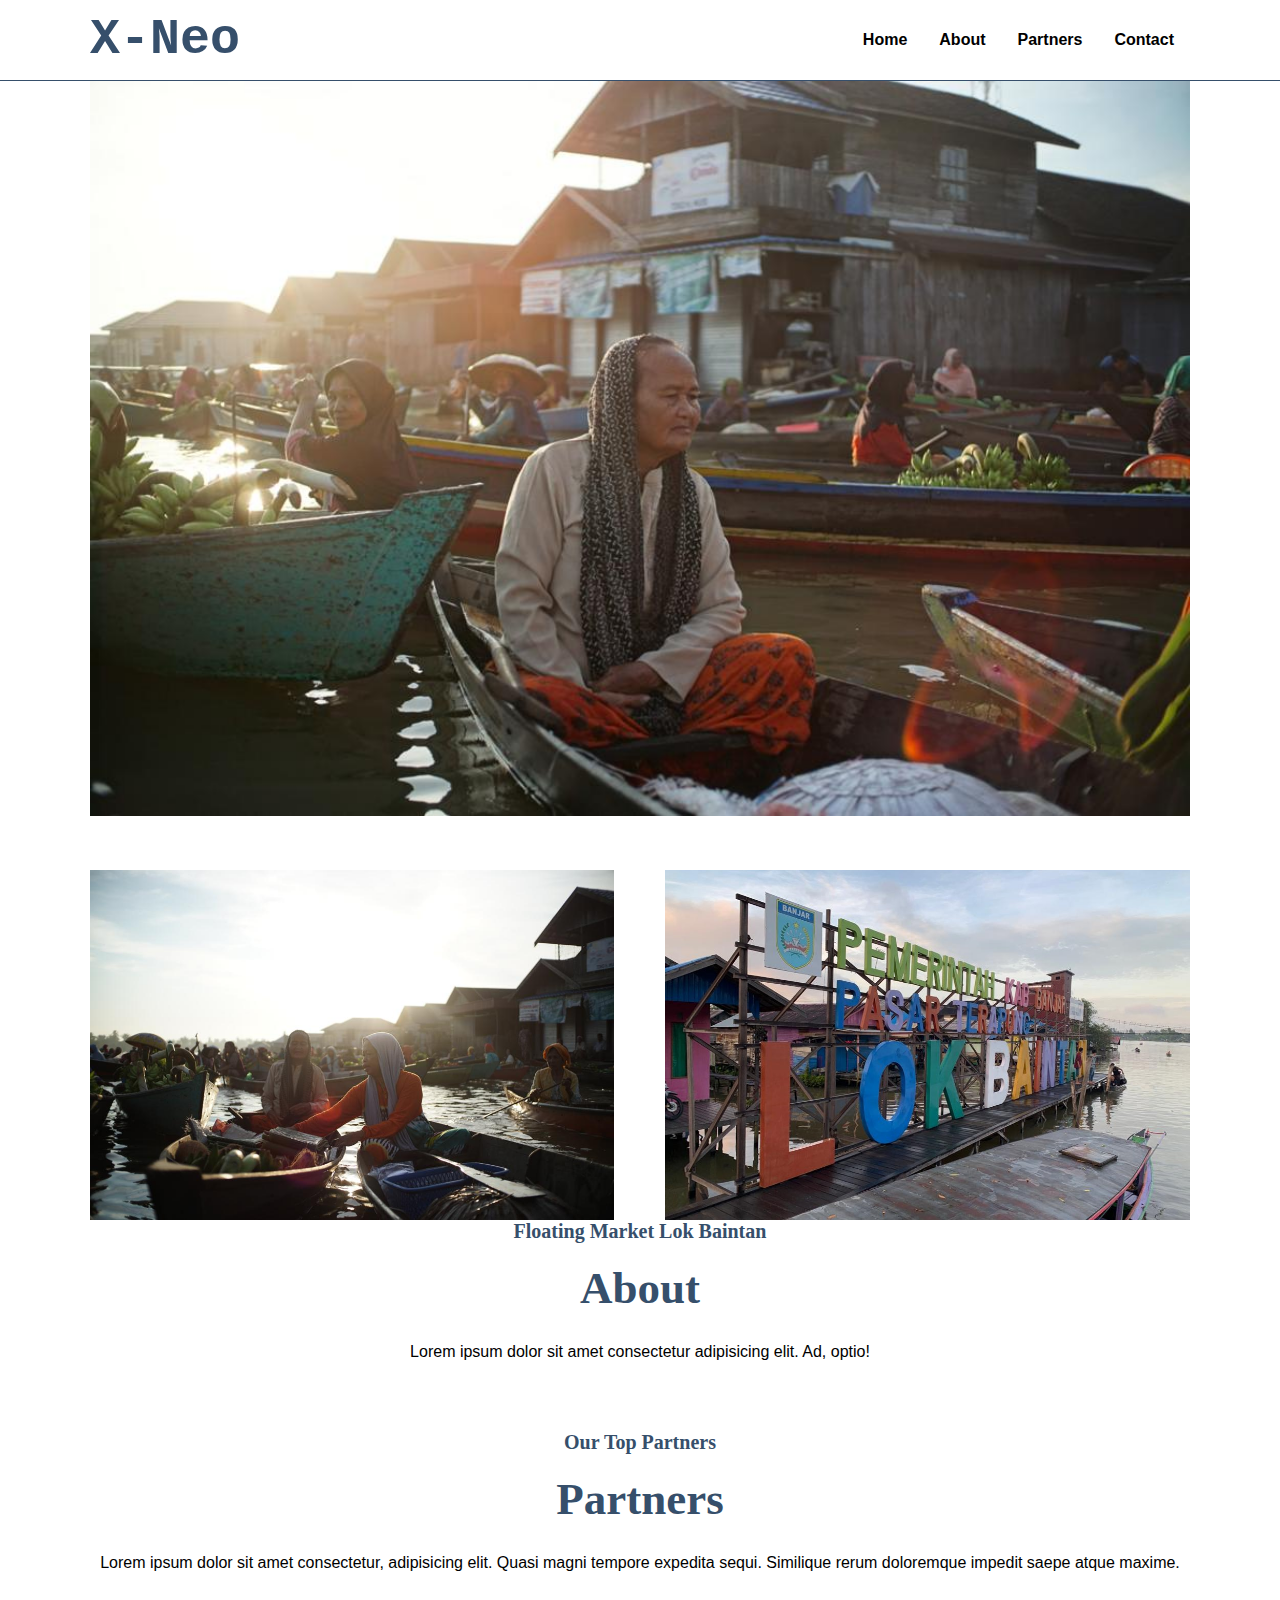
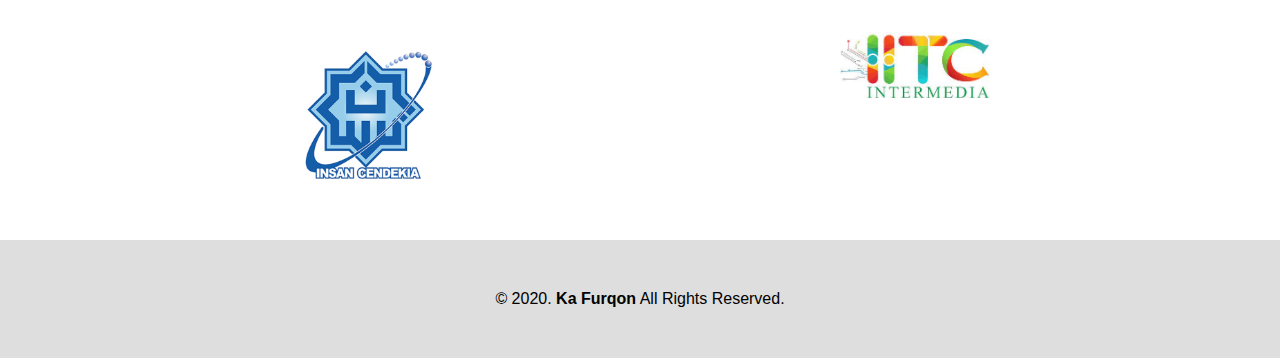
<file: index2.html>
<!DOCTYPE html>
<html lang="en">
  <head>
    <meta charset="UTF-8" />
    <meta name="viewport" content="width=device-width, initial-scale=1.0" />
    <title>X-Neo</title>
    <link rel="stylesheet" href="Untitled-1.css" />
  </head>
  <body>
    <!-- Navbar -->
    <nav>
      <div class="wrapper">
        <div class="logo"><a href="">X-Neo</a></div>
        <div class="menu">
          <ul>
            <li><a href="#home">Home</a></li>
            <li><a href="#about">About</a></li>

            <li><a href="#partners">Partners</a></li>
            <li><a href="#contact">Contact</a></li>
          </ul>
        </div>
      </div>
    </nav>
    <!-- Akhir Navbar -->
    <!-- Banner -->
    <div class="wrapper">
      <section id="home">
        <img src="img/banner.jpeg" alt="" class="banner" />
      </section>
    </div>
    <!-- Akhir Banner -->
    <!-- untuk about -->
    <div class="wrapper">
      <section id="about">
        <img class="imgfixed" src="img/1.jpeg" />
        <!-- <div class="kolom">
          <p class="deskripsi">Kelompok IITC</p>
          <h2>Tetap Sehat, Tetap Semangat</h2>
          <p>Lorem ipsum dolor sit amet consectetur adipisicing elit. In quaerat voluptates sint necessitatibus at voluptatibus eius illum tempore unde suscipit.</p>
        </div> -->
      </section>
      <section id="about">
        <img class="imgfixed2" src="img/2.jpeg" />
        <!-- <div class="kolom">
          <p class="deskripsi">Kelompok IITC</p>
          <h2>Tetap Sehat, Tetap Semangat</h2>
          <p>Lorem ipsum dolor sit amet consectetur adipisicing elit. In quaerat voluptates sint necessitatibus at voluptatibus eius illum tempore unde suscipit.</p>
        </div> -->
      </section>

      <!-- untuk courses -->

      <!-- untuk tutors -->
      <section id="about">
        <div class="tengah">
          <div class="kolom">
            <p class="deskripsi">Floating Market Lok Baintan</p>
            <h2>About</h2>
            <p>Lorem ipsum dolor sit amet consectetur adipisicing elit. Ad, optio!</p>
          </div>
        </div>
      </section>

      <!-- untuk partners -->
      <section id="partners">
        <div class="tengah">
          <div class="kolom">
            <p class="deskripsi">Our Top Partners</p>
            <h2>Partners</h2>
            <p>Lorem ipsum dolor sit amet consectetur, adipisicing elit. Quasi magni tempore expedita sequi. Similique rerum doloremque impedit saepe atque maxime.</p>
          </div>

          <div class="partner-list">
            <div class="kartu-partner">
              <img src="img/ict.png" />
            </div>
            <div class="kartu-partner">
              <img src="img/index.jpg" />
            </div>
          </div>
        </div>
      </section>
    </div>

    <div id="contact">
      <div class="wrapper">&copy; 2020. <b>Ka Furqon</b> All Rights Reserved.</div>
    </div>
  </body>
</html>
</file>
<file: Untitled-1.css>
* {
  text-decoration: none;
  margin: 0px;
  padding: 0px;
}

body {
  margin: 0px;
  padding: 0px;
  font-family: 'Open Sans', sans-serif;
}

.wrapper {
  width: 1100px;
  margin: auto;
  justify-content: center;
}

.logo a {
  font-size: 50px;
  font-weight: 800;
  float: left;
  font-family: courier;
  color: #364f6b;
}

.menu {
  float: right;
}

nav {
  width: 100%;
  margin: auto;
  display: flex;
  line-height: 80px;
  position: sticky;
  position: -webkit-sticky;
  top: 0;
  background: #ffffff;
  z-index: 6;
  border-bottom: 1px solid #364f6b;
}

nav ul {
  list-style-type: none;
  margin: 0;
  padding: 0;
  overflow: hidden;
}

nav ul li {
  float: left;
}

nav ul li a {
  color: black;
  font-weight: bold;
  text-align: center;
  padding: 0px 16px 0px 16px;
  text-decoration: none;
}

nav ul li a:hover {
  text-decoration: underline;
}
.banner {
  width: 100%;
}
#about {
  display: block;
}
section {
  margin: auto;
  display: block;
  margin-bottom: 50px;
}

.kolom {
  margin-top: 50px;
  margin-bottom: 50px;
}

.kolom .deskripsi {
  font-size: 20px;
  font-weight: bold;
  font-family: 'comic sans ms';
  color: #364f6b;
}

h2 {
  font-family: 'comic sans ms';
  font-weight: 800;
  font-size: 45px;
  margin-bottom: 20px;
  color: #364f6b;
  width: 100%;
  line-height: 50px;
}

a.tbl-biru {
  background: #3f72af;
  border-radius: 20px;
  margin-top: 20px;
  padding: 15px 20px 15px 20px;
  color: #ffffff;
  cursor: pointer;
  font-weight: bold;
}

a.tbl-biru:hover {
  background: #fc5185;
  text-decoration: none;
}

a.tbl-pink {
  background: #fc5185;
  border-radius: 20px;
  margin-top: 20px;
  padding: 15px 20px 15px 20px;
  color: #ffffff;
  cursor: pointer;
  font-weight: bold;
}

a.tbl-pink:hover {
  background: #3f72af;
  text-decoration: none;
}

p {
  margin: 10px 0px 10px 0px;
  padding: 10px 0px 10px 0px;
}

.tengah {
  text-align: center;
  width: 100%;
}

.kartu-tutor p {
  font-family: 'comic sans ms';
  font-weight: 800;
  font-size: 25px;
  text-align: center;
  color: #364f6b;
}
.imgfixed {
  width: 540x;
  height: 350px;
  float: left;
}
.imgfixed2 {
  width: 540x;
  height: 350px;
  float: right;
}

.partner-list {
  width: 100%;

  position: relative;
  display: flex;
  flex-wrap: wrap;
}

.kartu-partner {
  width: 20%;
  margin: 0 auto;
}

.kartu-partner img {
  width: 150px;
}

#contact {
  background: #dedede;
  padding: 50px 0px 50px 0px;
  text-align: center;
}

.footer {
  width: 100%;
  position: relative;
  display: flex;
  flex-wrap: wrap;
  margin: auto;
}

.footer-section {
  width: 20%;
  margin: 0 auto;
}

h3 {
  font-family: 'comic sans ms';
  font-weight: 800;
  font-size: 30px;
  margin-bottom: 20px;
  color: #364f6b;
  width: 100%;
  line-height: 50px;
}

#copyright {
  text-align: center;
  width: 100%;
  padding: 50px 0px 50px 0px;
  margin-top: 50px;
}
</file>
